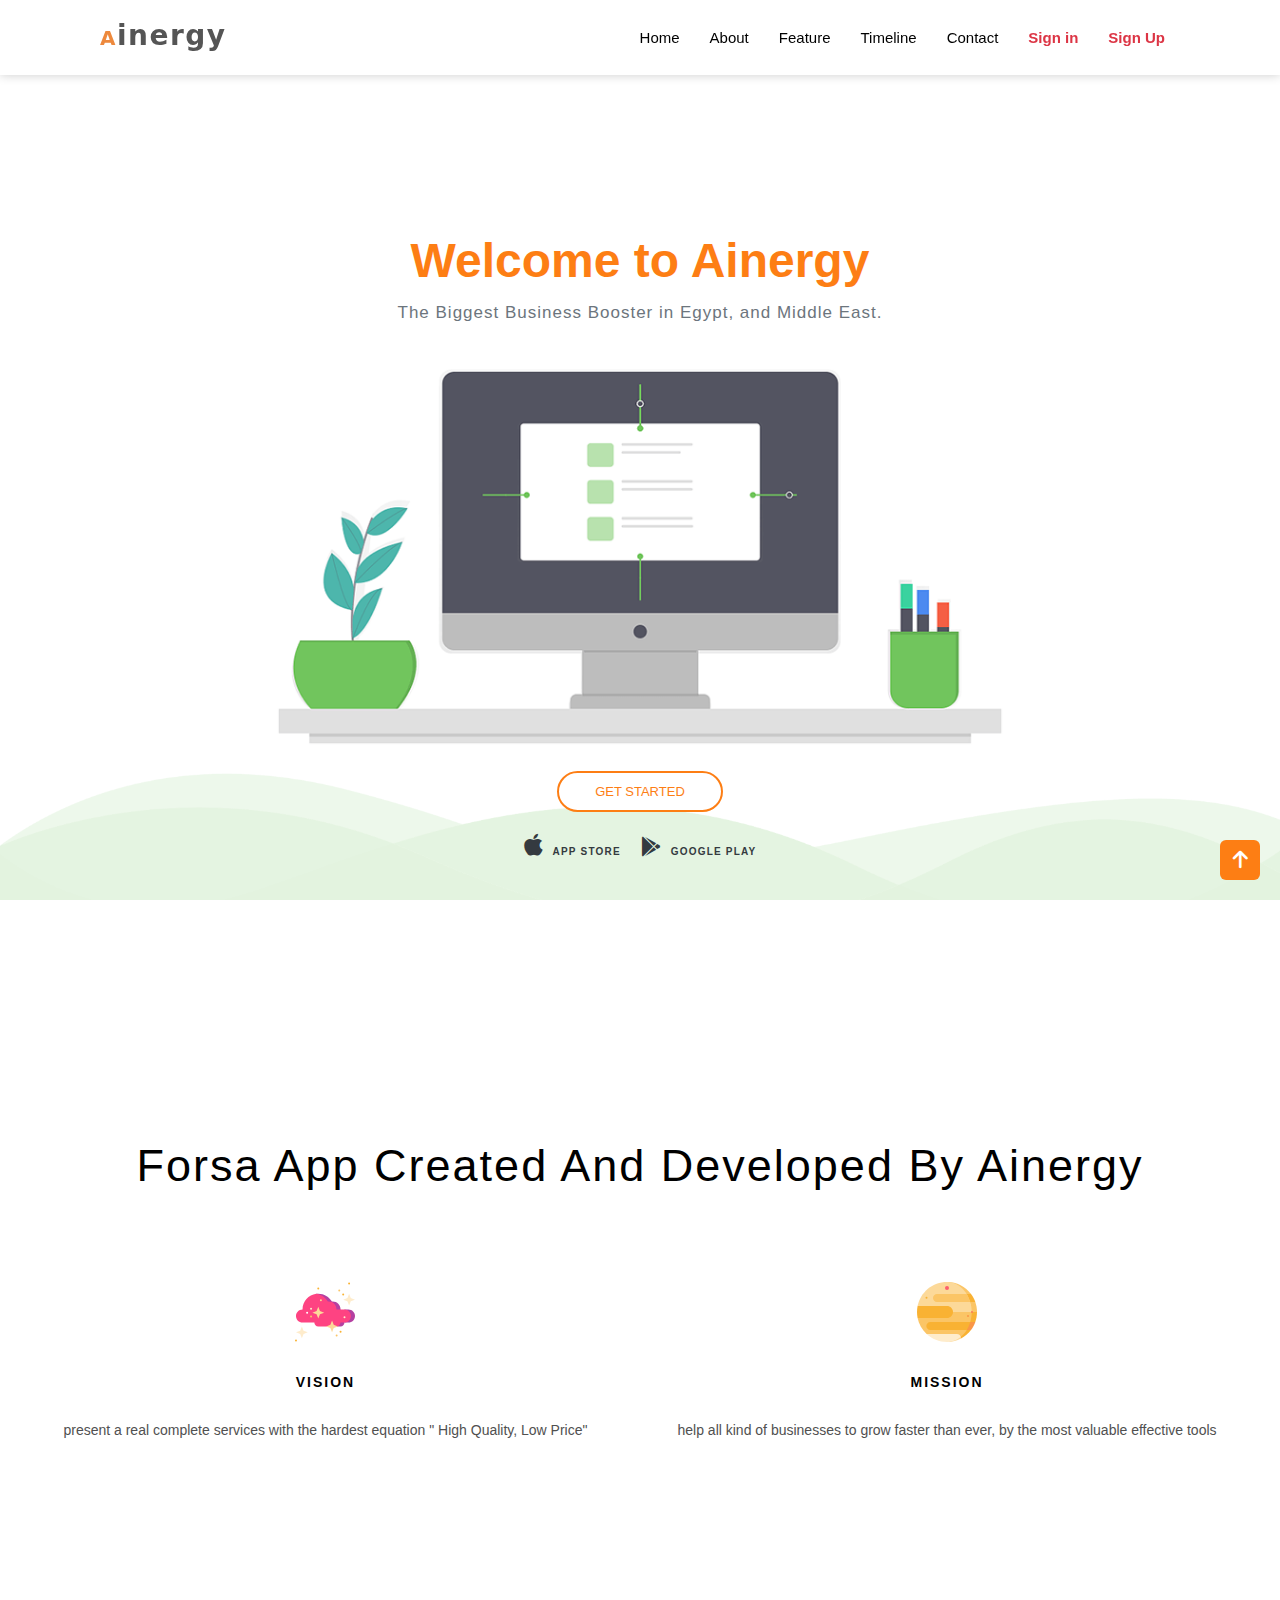
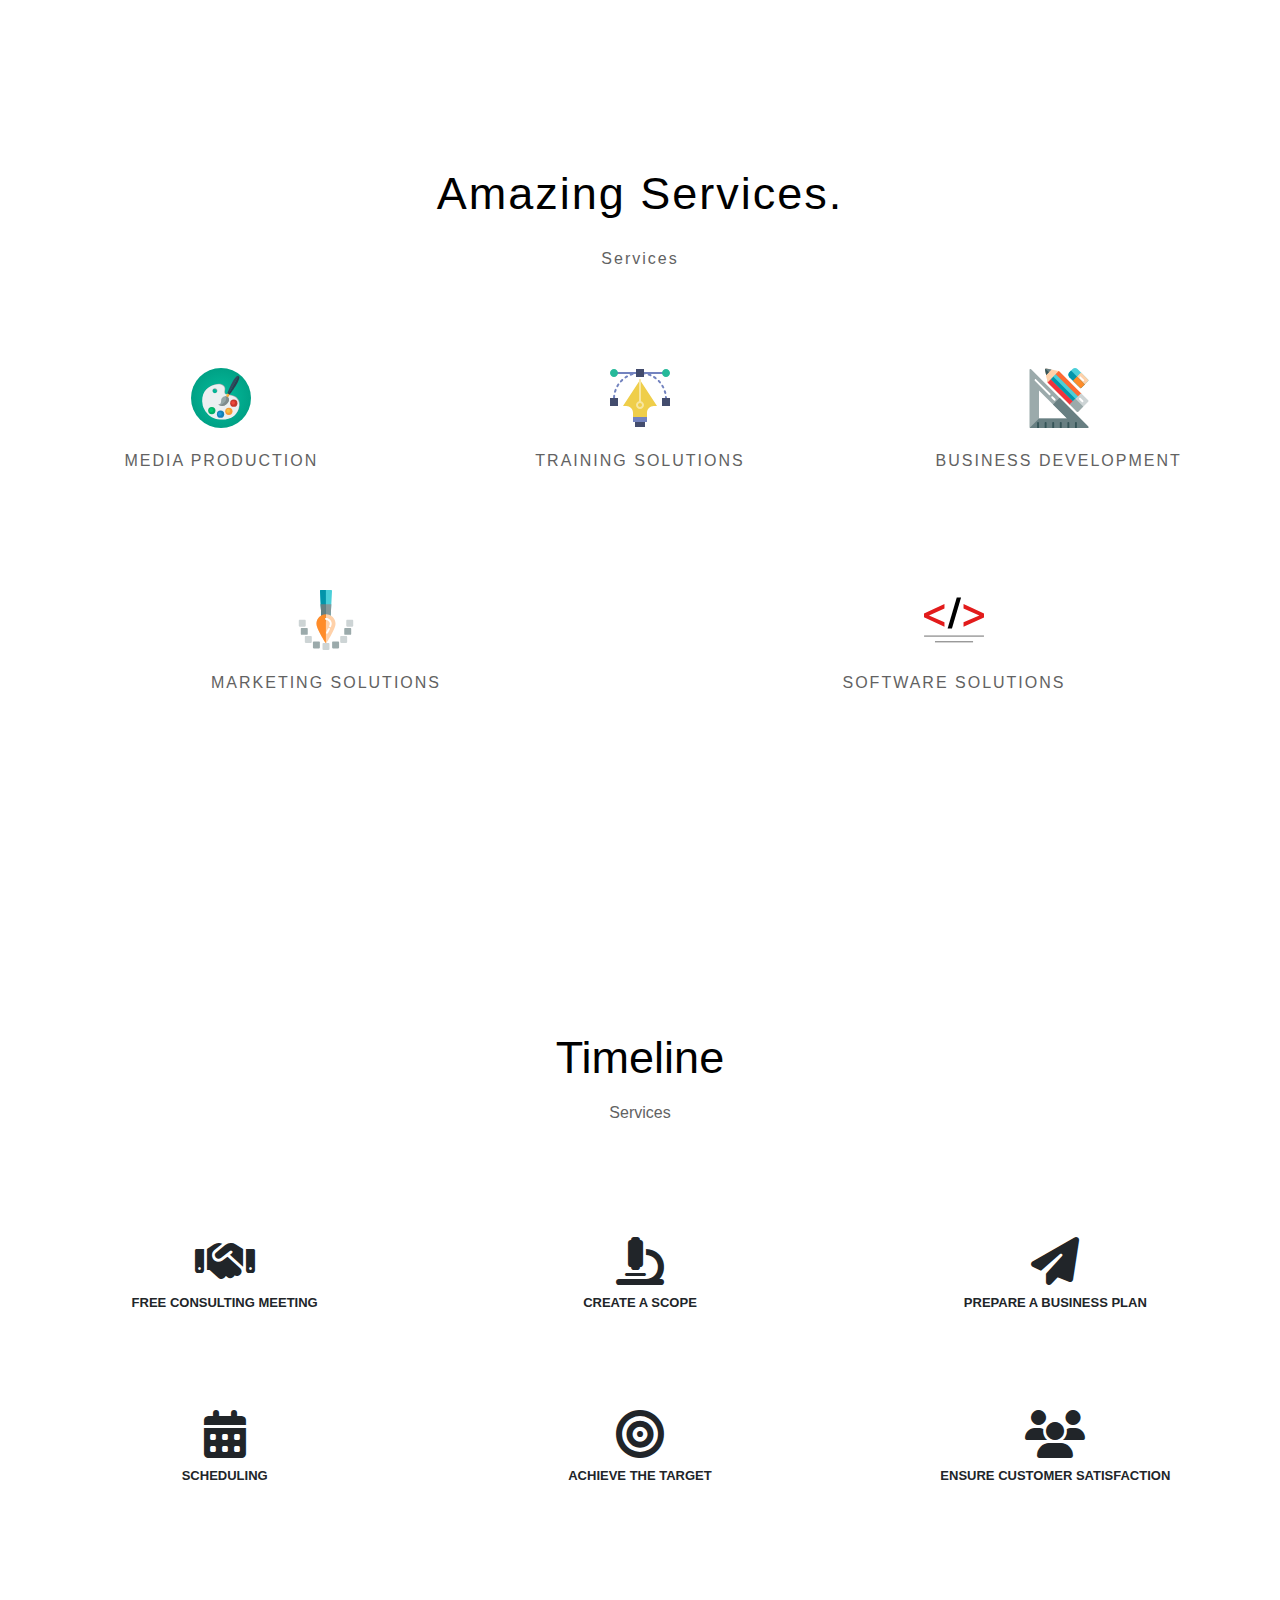
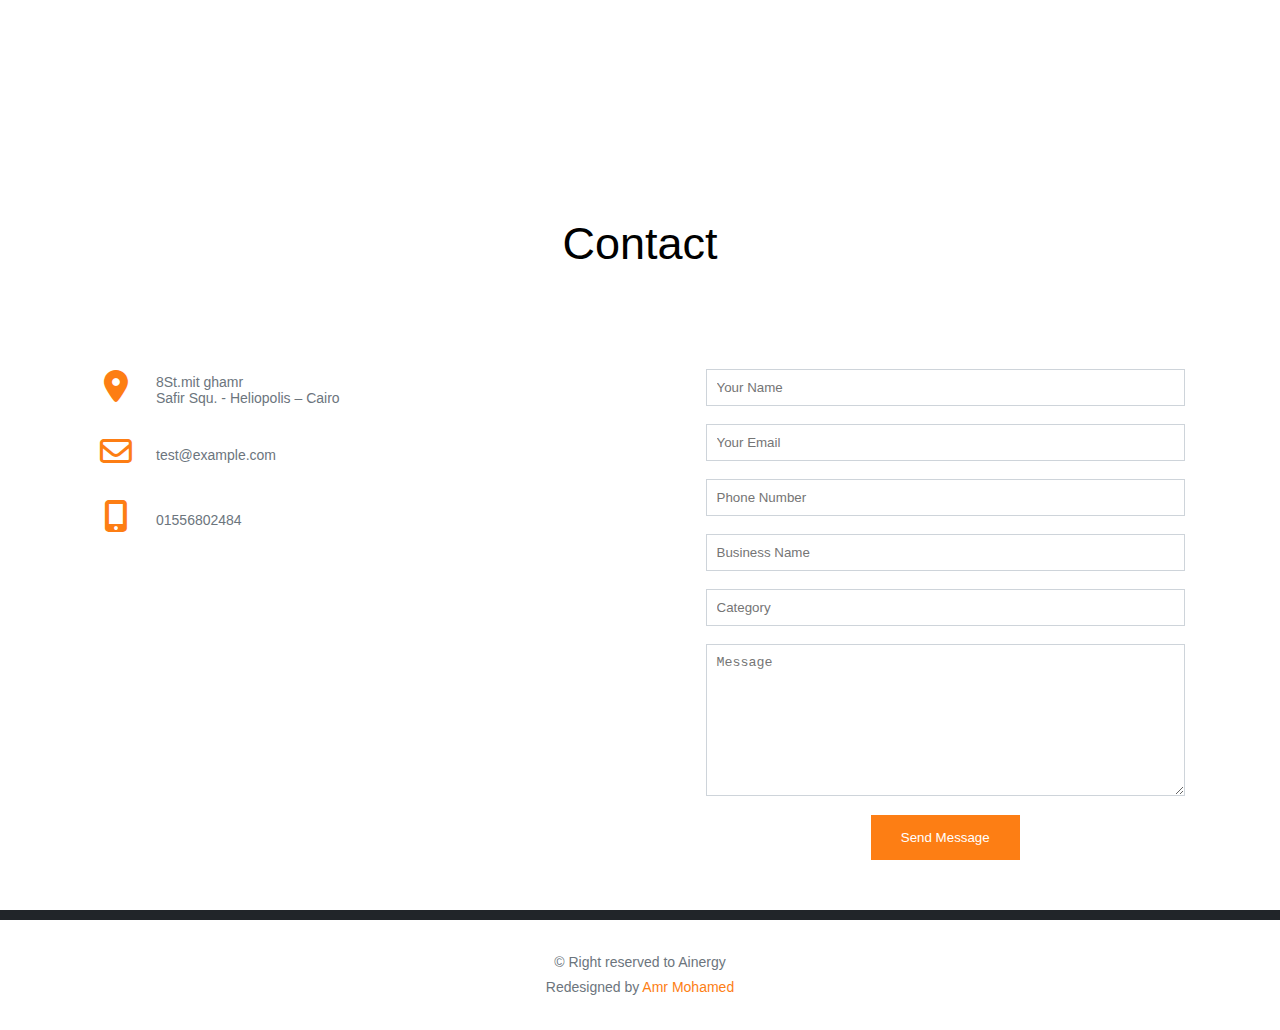
<file: index.html>
<!DOCTYPE html>
<html lang="en">

<head>
  <meta charset="UTF-8" />
  <meta name="viewport" content="width=device-width, initial-scale=1.0" />
  <title>Ainergy</title>
  <link rel="stylesheet" href="css/all.min.css" />
  <link rel="stylesheet" href="css/master.css" />
</head>

<body>
  <header class="nav">
    <a class="logo" href="index.html">Ainergy</a>
    <ul class="links">
      <li><a href="#home">Home</a></li>
      <li><a href="#forsa">About</a></li>
      <li><a href="#feature">Feature</a></li>
      <li><a href="#timeline">Timeline</a></li>
      <li><a href="#contact">Contact</a></li>
      <li><a href="sign-in.html" class="sign-in">Sign in</a></li>
      <li><a href="sign-up.html" class="sign-up">Sign Up</a></li>
    </ul>
    <i class="fa-solid fa-bars"></i>
  </header>
  <section id="home" class="home">
    <div class="container">
      <div class="text">
        <h1>Welcome to Ainergy</h1>
        <p>The Biggest Business Booster in Egypt, and Middle East.</p>
      </div>
      <div class="image">
        <img src="img/hero-img.png" alt="" />
      </div>
      <a href="#forsa" class="btn">get started</a>
      <div class="download">
        <a href="#">
          <i class="fa-brands fa-apple apple"></i>
          <p>App Store</p>
        </a>

        <a href="#">
          <i class="fa-brands fa-google-play"></i>
          <p>Google Play</p>
        </a>
      </div>
    </div>
  </section>
  <section id="forsa" class="forsa">
    <div class="container">
      <div class="title">
        <h2>Forsa App Created And Developed By Ainergy</h2>
      </div>
      <div class="content">
        <div>
          <img src="img/cloud.svg" alt="" />
          <span>VISION</span>
          <p>
            present a real complete services with the hardest equation " High
            Quality, Low Price"
          </p>
        </div>
        <div>
          <img src="img/planet.svg" alt="" />
          <span>MISSION</span>
          <p>
            help all kind of businesses to grow faster than ever, by the most
            valuable effective tools
          </p>
        </div>
      </div>
    </div>
  </section>
  <section id="feature" class="feature">
    <div class="container">
      <div class="title">
        <h2>Amazing Services.</h2>
        <p>Services</p>
      </div>
      <div class="content">
        <div>
          <img src="img/paint-palette.svg" alt="">
          <p>MEDIA PRODUCTION</p>
        </div>
        <div>
          <img src="img/vector.svg" alt="">
          <p>TRAINING SOLUTIONS</p>
        </div>
        <div>
          <img src="img/design-tool.svg" alt="">
          <p>BUSINESS DEVELOPMENT</p>
        </div>
        <div>
          <img src="img/pixel.svg" alt="">
          <p>MARKETING SOLUTIONS</p>
        </div>
        <div>
          <img src="img/code.svg" alt="">
          <p>SOFTWARE SOLUTIONS</p>
        </div>
      </div>
  </section>
  <section id="timeline" class="timeline">
    <div class="container">
      <div class="title">
        <h2>Timeline</h2>
        <p>Services</p>
      </div>
      <div class="content">
        <div class="card">
          <i class="fa-solid fa-handshake fa-3x"></i>
          <p>FREE CONSULTING MEETING</p>
        </div>
        <div class="card">
          <i class="fa-solid fa-microscope fa-3x"></i>
          <p>CREATE A SCOPE</p>
        </div>
        <div class="card">
          <i class="fa-solid fa-paper-plane fa-3x"></i>
          <p>PREPARE A BUSINESS PLAN</p>
        </div>
        <div class="card">
          <i class="fa-solid fa-calendar-days fa-3x"></i>
          <p>SCHEDULING</p>
        </div>
        <div class="card">
          <i class="fa-solid fa-bullseye fa-3x"></i>
          <p>ACHIEVE THE TARGET</p>
        </div>
        <div class="card">
          <i class="fa-solid fa-users fa-3x"></i>
          <p>ENSURE CUSTOMER SATISFACTION</p>
        </div>
      </div>
  </section>
  <section id="contact" class="contact">
    <div class="container">
      <div class="title">
        <h2>Contact</h2>
      </div>
      <div class="content">
        <div class="info">
          <div class="row">
            <i class="fa-solid fa-location-dot fa-2x"></i>
            <p>8St.mit ghamr <br>
              Safir Squ. - Heliopolis – Cairo
            </p>
          </div>
          <div class="row">
            <i class="fa-regular fa-envelope fa-2x"></i>
            <P>test@example.com</P>
          </div>
          <div class="row">
            <i class="fa-solid fa-mobile-screen-button fa-2x"></i>
            <P>01556802484</P>
          </div>
          <div class="row">
            <iframe
              src="https://www.google.com/maps/embed?pb=!1m18!1m12!1m3!1d13825.773598418504!2d31.16029975082691!3d29.966684738649004!2m3!1f0!2f0!3f0!3m2!1i1024!2i768!4f13.1!3m3!1m2!1s0x14584f5dc4b8398f%3A0x6f884cab5eaebef8!2zS2FmcmF0IGFsIEphYmFsLCDYp9mE2YfYsdmF2Iwg2KfZhNis2YrYstipIDM1MjAxMzI!5e0!3m2!1sar!2seg!4v1691461545929!5m2!1sar!2seg"></iframe>
          </div>
        </div>
        <div class="inputs">
          <form action="">
            <input class="input" type="text" name="userName" placeholder="Your Name">
            <input class="input" type="email" name="email" placeholder="Your Email">
            <input class="input" type="tel" name="phone number" placeholder="Phone Number">
            <input class="input" type="text" name="businesses-name" placeholder="Business Name">
            <input class="input" type="text" name="Category" placeholder="Category">
            <textarea class="input" name="Message" placeholder="Message"></textarea>
            <input type="submit" value="Send Message">
          </form>
        </div>
      </div>
  </section>
  <footer>
    <p>© Right reserved to Ainergy</p>
    <p>Redesigned by <a href="#">Amr Mohamed</a></p>
  </footer>
  <a id="home" class="arrow-up" href="#"><i class="fa-solid fa-arrow-up"></i></a>
</body>

</html>
</file>
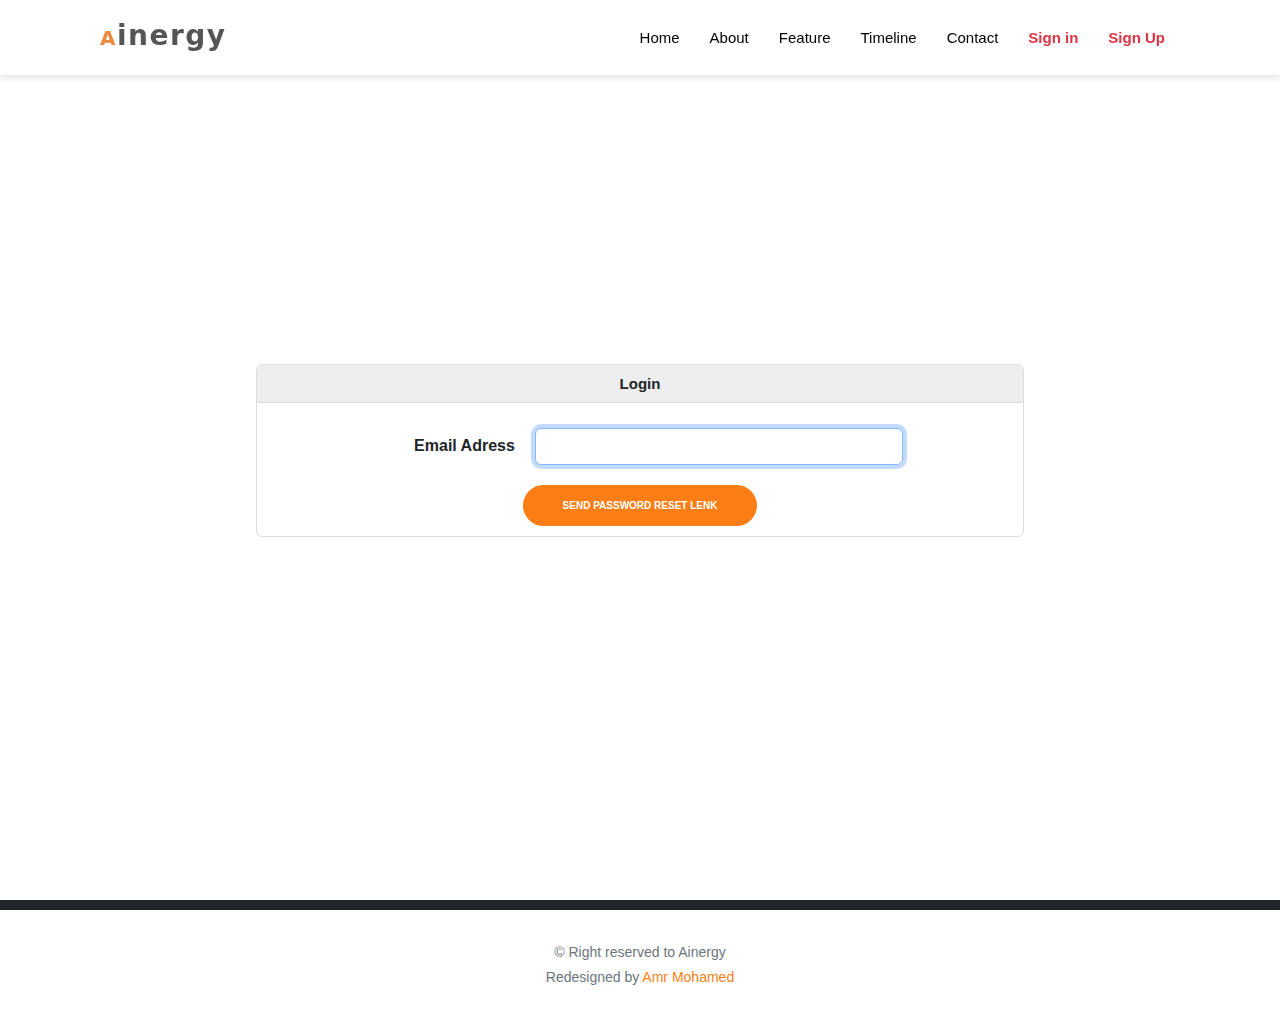
<file: reset-password.html>
<!DOCTYPE html>
<html lang="en">

<head>
    <meta charset="UTF-8" />
    <meta name="viewport" content="width=device-width, initial-scale=1.0" />
    <title>Ainergy</title>
    <link rel="stylesheet" href="css/all.min.css" />
    <link rel="stylesheet" href="css/master.css" />
</head>

<body>
    <header class="nav">
        <a class="logo" href="index.html">Ainergy</a>
        <ul class="links">
            <li><a href="#home">Home</a></li>
            <li><a href="#forsa">About</a></li>
            <li><a href="#feature">Feature</a></li>
            <li><a href="#timeline">Timeline</a></li>
            <li><a href="#contact">Contact</a></li>
            <li><a href="sign-in.html" class="sign-in">Sign in</a></li>
            <li><a href="sign-up.html" class="sign-up">Sign Up</a></li>
        </ul>
        <i class="fa-solid fa-bars"></i>
    </header>
    <section class="register">
        <div class="container">
            <h1>Login</h1>
            <form action="">
                <div class="inputs">
                    <div class="row">
                        <label for="email">Email Adress</label>
                        <input id="email" type="email" autofocus>
                    </div>
                    <div class="row">
                        <button type="submit">SEND PASSWORD RESET LENK</button>
                    </div>
                </div>

            </form>
        </div>
    </section>
    <footer>
        <p>© Right reserved to Ainergy</p>
        <p>Redesigned by <a href="#">Amr Mohamed</a></p>
    </footer>
</body>

</html>
</file>
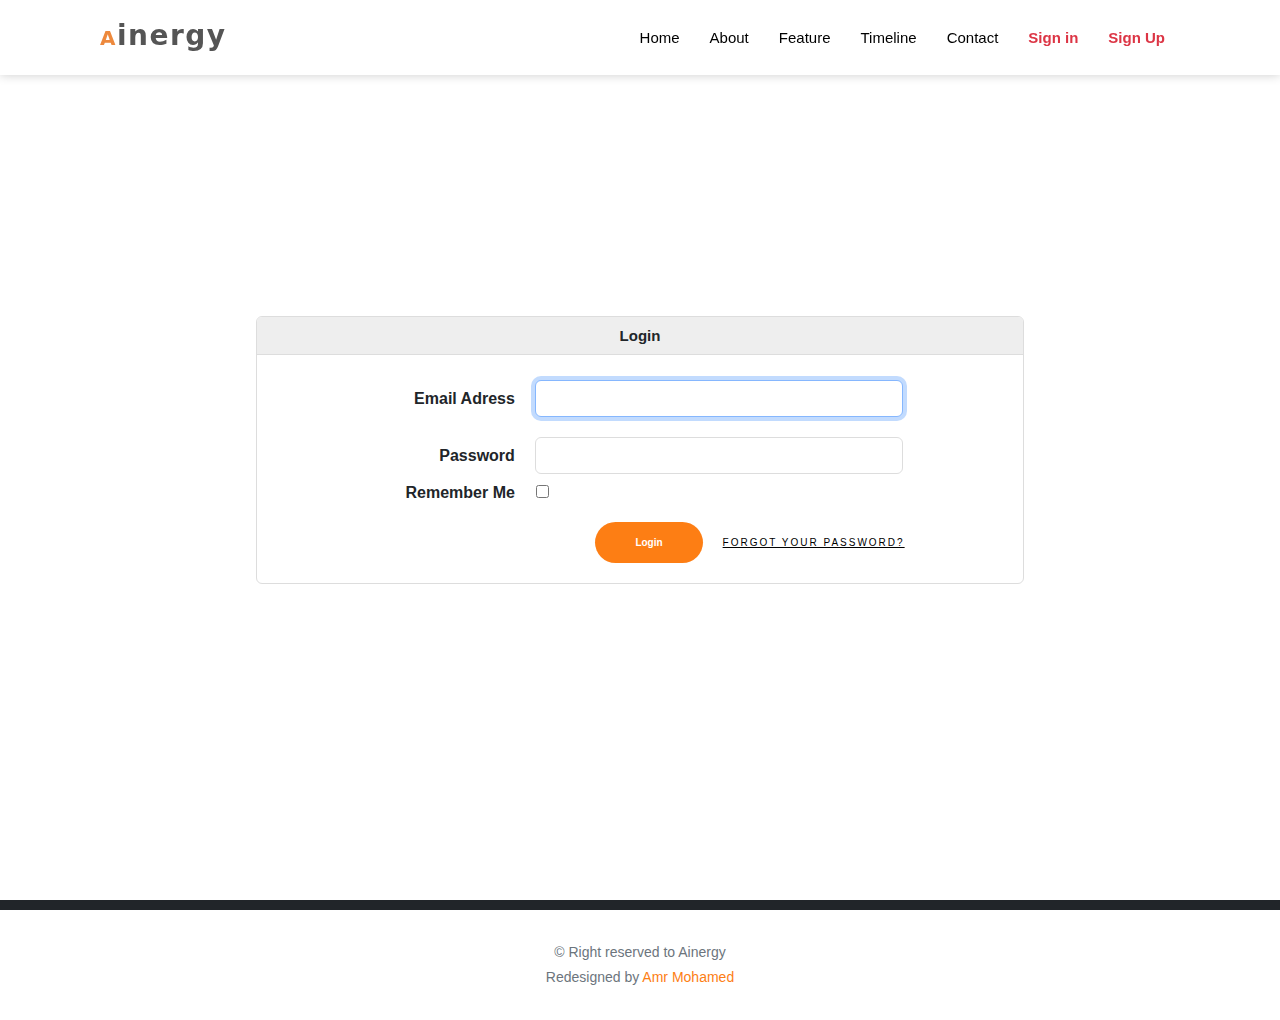
<file: sign-in.html>
<!DOCTYPE html>
<html lang="en">

<head>
    <meta charset="UTF-8" />
    <meta name="viewport" content="width=device-width, initial-scale=1.0" />
    <title>Ainergy</title>
    <link rel="stylesheet" href="css/all.min.css" />
    <link rel="stylesheet" href="css/master.css" />
</head>

<body>
    <header class="nav">
        <a class="logo" href="index.html">Ainergy</a>
        <ul class="links">
            <li><a href="#home">Home</a></li>
            <li><a href="#forsa">About</a></li>
            <li><a href="#feature">Feature</a></li>
            <li><a href="#timeline">Timeline</a></li>
            <li><a href="#contact">Contact</a></li>
            <li><a href="sign-in.html" class="sign-in">Sign in</a></li>
            <li><a href="sign-up.html" class="sign-up">Sign Up</a></li>
        </ul>
        <i class="fa-solid fa-bars"></i>
    </header>
    <section class="register">
        <div class="container">
            <h1>Login</h1>
            <form action="">
                <div class="inputs">
                    <div class="row">
                        <label for="email">Email Adress</label>
                        <input id="email" type="email" autofocus>
                    </div>
                    <div class="row">
                        <label for="password">Password</label>
                        <input id="password" type="password">
                    </div>
                    <div class="row rem">
                        <label for="check">Remember Me</label>
                        <div>
                            <div>
                                <input style="width: 15px; margin: 0 0 0 20px; cursor: pointer;" type="checkbox"
                                    name="checkbox" id="check">
                            </div>
                        </div>
                    </div>
                    <div class="btn">
                        <button class="btn-log" type="submit">Login</button>
                        <a class="reset" href="reset-password.html">FORGOT YOUR PASSWORD?</a>
                    </div>
                </div>

            </form>
        </div>
    </section>
    <footer>
        <p>© Right reserved to Ainergy</p>
        <p>Redesigned by <a href="#">Amr Mohamed</a></p>
    </footer>
</body>

</html>
</file>
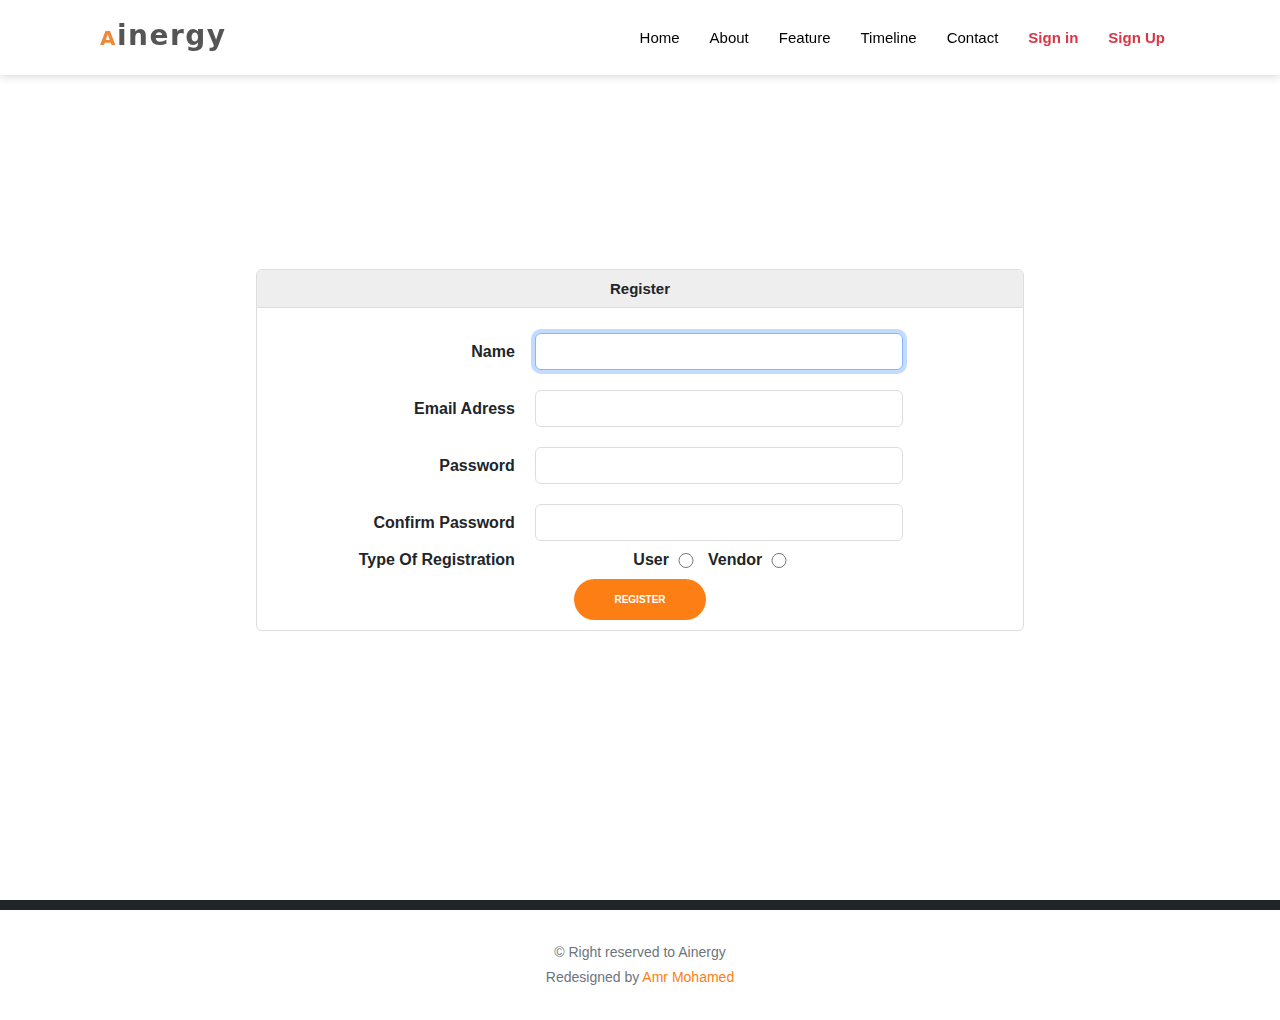
<file: sign-up.html>
<!DOCTYPE html>
<html lang="en">

<head>
    <meta charset="UTF-8" />
    <meta name="viewport" content="width=device-width, initial-scale=1.0" />
    <title>Ainergy</title>
    <link rel="stylesheet" href="css/all.min.css" />
    <link rel="stylesheet" href="css/master.css" />
</head>

<body>
    <header class="nav">
        <a class="logo" href="index.html">Ainergy</a>
        <ul class="links">
            <li><a href="#home">Home</a></li>
            <li><a href="#forsa">About</a></li>
            <li><a href="#feature">Feature</a></li>
            <li><a href="#timeline">Timeline</a></li>
            <li><a href="#contact">Contact</a></li>
            <li><a href="sign-in.html" class="sign-in">Sign in</a></li>
            <li><a href="sign-up.html" class="sign-up">Sign Up</a></li>
        </ul>
        <i class="fa-solid fa-bars"></i>
    </header>
    <section class="register">
        <div class="container">
            <h1>Register</h1>
            <form action="">
                <div class="inputs">
                    <div class="row">
                        <label for="name">Name</label>
                        <input id="name" type="text" required autofocus>
                    </div>
                    <div class="row">
                        <label for="email">Email Adress</label>
                        <input id="email" type="email">
                    </div>
                    <div class="row">
                        <label for="password">Password</label>
                        <input id="password" type="password">
                    </div>
                    <div class="row">
                        <label for="confirm">Confirm Password</label>
                        <input id="confirm" type="password">
                    </div>
                    <div class="row">
                        <label>Type Of Registration</label>
                        <div class="row-nested">
                            <div>
                                <label for="user">User</label>
                                <input class="radio" id="user" type="radio" name="type">
                            </div>
                            <div>
                                <label for="vendor">Vendor</label>
                                <input class="radio" id="vendor" type="radio" name="type">
                            </div>
                        </div>
                    </div>
                    <div class="row">
                        <button type="submit">REGISTER</button>
                    </div>
                </div>

            </form>
        </div>
    </section>
    <footer>
        <p>© Right reserved to Ainergy</p>
        <p>Redesigned by <a href="#">Amr Mohamed</a></p>
    </footer>
</body>

</html>
</file>
<file: css/master.css>
* {
    padding: 0;
    margin: 0;
    box-sizing: border-box;
    scroll-behavior: smooth;
}


:root {
    --bs-blue: #0d6efd;
    --bs-indigo: #6610f2;
    --bs-purple: #6f42c1;
    --bs-pink: #d63384;
    --bs-red: #dc3545;
    --bs-orange: #fd7e14;
    --bs-yellow: #ffc107;
    --bs-green: #198754;
    --bs-teal: #20c997;
    --bs-cyan: #0dcaf0;
    --bs-black: #000;
    --bs-white: #fff;
    --bs-gray: #6c757d;
    --bs-gray-dark: #343a40;
    --bs-gray-100: #f8f9fa;
    --bs-gray-200: #e9ecef;
    --bs-gray-300: #dee2e6;
    --bs-gray-400: #ced4da;
    --bs-gray-500: #adb5bd;
    --bs-gray-600: #6c757d;
    --bs-gray-700: #495057;
    --bs-gray-800: #343a40;
    --bs-gray-900: #212529;
    --bs-primary: #0d6efd;
    --bs-secondary: #6c757d;
    --bs-success: #198754;
    --bs-info: #0dcaf0;
    --bs-warning: #ffc107;
    --bs-danger: #dc3545;
    --bs-light: #f8f9fa;
    --bs-dark: #212529;
    --section-padding: 150px;
}

body {
    font-family: sans-serif;
    position: relative;
}

.arrow-up {
    background-color: var(--bs-orange);
    width: 40px;
    height: 40px;
    right: 20px;
    bottom: 20px;
    display: flex;
    justify-content: center;
    align-items: center;
    font-size: 20px;
    color: white;
    border-radius: 6px;
    position: fixed;
}

ul {
    list-style-type: none;
}

a {
    text-decoration: none;
}

.container {
    width: 95%;
    margin: 0 auto;
}



.nav {
    display: flex;
    justify-content: space-between;
    align-items: center;
    padding: 15px 100px;
    box-shadow: rgba(0, 0, 0, 0.2) 0px 0px 10px;
    background-color: white;
    height: 75px;
    width: 100%;
    position: fixed;
    top: 0;
    z-index: 100000000000000000000;
}

@media (max-width: 950px) {
    .nav {
        padding-right: 50px;
        padding-left: 50px;
    }

    @media (max-width: 750px) {
        .nav {
            padding-right: 20px;
            padding-left: 20px;
        }
    }
}

.nav .logo {
    font-size: 28px;
    font-family: system-ui,
        -apple-system, BlinkMacSystemFont,
        'Segoe UI', Roboto, Oxygen, Ubuntu, Cantarell,
        'Open Sans', 'Helvetica Neue', sans-serif;
    font-weight: 600;
    color: #555;
    padding-bottom: 5px;
    letter-spacing: 1.5px;
}

.nav .logo::first-letter {
    color: #ed893d;
    font-size: 20px;
}

.nav .links {
    display: flex;
    align-items: center;
}

.nav i {
    font-size: 20px;
    cursor: pointer;
}

@media (min-width: 951px) {
    .nav i {
        display: none;
    }

    @media (max-width:950px) {
        .nav i {
            display: block;
        }
    }
}

@media (max-width:950px) {
    .nav .links {
        display: none;
    }
}

.nav .links li a {
    color: black;
    transition: 0.3s;
    font-size: 15px;
    padding: 25px 15px;
}

.nav .links li a:hover {
    color: var(--bs-orange);
}

.nav .links li a.sign-in,
.nav .links li a.sign-up {
    font-weight: 600;
    color: var(--bs-danger);
}

.home {
    width: 100%;
    /* height: calc(100vh - 75px); */
    height: 110vh;
    /* margin-top: 75px; */
    background-image: url(../img/home-bg.png);
    background-repeat: no-repeat;
    background-size: 100%;
    background-position: bottom;
    background-attachment: fixed;
    display: flex;
    align-items: center;
    justify-content: center;
}

@media (max-width: 950px) {
    .home {
        background-attachment: inherit;
    }
}

@media (max-width: 650px) {
    .home {
        height: 100vh;
    }
}

@media (max-height: 650px) {
    .home {
        height: 220vh;
    }
}

.home .container {
    display: flex;
    flex-direction: column;
    justify-content: center;
    align-items: center;
    text-align: center;
    width: 100%;
}

.home .container .text {
    margin: 120px 0 30px;
}

.home .container .text h1 {
    font-size: 48px;
    color: var(--bs-orange);
    font-family: "Philosopher",
        sans-serif;
    margin-bottom: 15px;
}

@media (max-width: 950px) {
    .home .container .text h1 {
        font-size: 38px;
    }
}

.home .container .text p {
    color: var(--bs-gray);
    letter-spacing: 1px;
    font-size: 17px;
}

@media (max-width: 950px) {
    .home .container .text p {
        font-size: 15px;
    }
}

.home .container .image {
    margin-top: 15px;
}

.home .container .image img {
    max-width: 95%;
}

.home .container a.btn {
    color: var(--bs-orange);
    padding: 11px 36px;
    border: 2px solid var(--bs-orange);
    border-radius: 50px;
    background-color: white;
    text-transform: uppercase;
    font-size: 13px;
    transition: 0.3s;
    margin-top: 20px;
}

.home .container a.btn:hover {
    color: white;
    background-color: var(--bs-orange);
}

.home .container .download {
    display: flex;
    justify-content: center;
    width: 100%;
    margin: 20px 0;
    gap: 20px;
}

.home .container .download>a {
    display: flex;
    align-items: flex-end;
    color: var(--bs-gray-800);
    transition: 0.3s;
}

.home .container .download>a:hover {
    color: var(--bs-orange);
}

.home .container .download>a i {
    margin-right: 10px;
    font-size: 20px;
}

.home .container .download>a .apple {
    font-size: 25px;
}

.home .container .download>a p {
    font-size: 10px;
    text-transform: uppercase;
    letter-spacing: 1.2px;
    font-weight: bold;
}

/* Forsa section */

.forsa {
    padding-top: var(--section-padding);
    padding-bottom: var(--section-padding);
}

.forsa .container h2 {
    font-weight: 100;
    text-align: center;
    letter-spacing: 2px;
    font-size: 45px;
}

@media (max-width: 950px) {
    .forsa .container h2 {
        font-size: 36px;
    }
}

.forsa .container .content {
    display: flex;
    justify-content: center;
    gap: 30px;
    margin-top: 60px;
    text-align: center;
}

@media (max-width: 750px) {
    .forsa .container .content {
        flex-direction: column;
    }

    .forsa .container h2 {
        font-size: 30px;
    }
}

.forsa .container .content>div {
    padding: 30px;
    display: flex;
    flex-direction: column;
    justify-content: center;
    align-items: center;
    gap: 20px;
    transition: 0.5s;
}

.forsa .container .content>div:hover {
    box-shadow: 0 0 30px rgba(0, 0, 0, 0.1);
}

.forsa .container .content>div img {
    width: 60px;
}

.forsa .container .content>div span {
    font-weight: 700;
    line-height: 40px;
    letter-spacing: 2px;
    font-size: 14px;
}

.forsa .container .content>div p {
    font-size: 14px;
    color: #505050;
    font-weight: 300;
}

/* End forsa Section */

/* Start Feature Section */
.feature {
    padding-top: var(--section-padding);
    padding-bottom: var(--section-padding);
}

.feature .container {
    text-align: center;
    letter-spacing: 2px;
}

.feature .container h2 {
    font-size: 45px;
    font-weight: 100;
    margin-bottom: 30px;
}

@media (max-width: 950px) {
    .feature .container h2 {
        font-size: 36px;
    }
}

.feature .container p {
    color: #626262;
}

.feature .content {
    margin-top: 60px;
    text-align: center;
    display: flex;
    flex-wrap: wrap;
    justify-content: center;
    align-items: center;
    gap: 40px;
}


.feature .content>div {
    flex-basis: calc((100% / 3) - 40px);
    padding: 40px;
    transition: 0.5s;
    flex-grow: 1;
}

@media (max-width: 950px) {
    .feature .content>div {
        flex-basis: calc((100% / 2) - 40px);
    }
}

@media (max-width: 650px) {
    .feature .content>div {
        flex-basis: 100%;
    }
}

.feature .content>div:hover {
    box-shadow: 0 0 30px rgba(0, 0, 0, 0.1);
}

.feature .content>div img {
    width: 60px;
}

.feature .content>div p {
    margin-top: 20px;
    font-family: 900;
}

/* End Feature Section */
.timeline {
    padding-top: var(--section-padding);
    padding-bottom: var(--section-padding);
}

.timeline .title {
    text-align: center;
}

.timeline .title h2 {
    margin-bottom: 20px;
    font-size: 45px;
    font-weight: 100;
}

@media (max-width: 950px) {
    .timeline .title h2 {
        font-size: 36px;
    }
}


.timeline .title p {
    color: #626262;
}

.timeline .content {
    display: grid;
    grid-template-columns: repeat(auto-fill, minmax(350px, 1fr));
    gap: 30px;
    text-align: center;
    margin-top: 80px;
}

.timeline .content .card {
    padding: 35px 20px;
    color: var(--bs-dark);
    transition: 0.5s;
}

.timeline .content .card:hover {
    box-shadow: 0px 0px 35px rgba(0, 0, 0, 0.1);
}

.timeline .content .card i {
    margin-bottom: 10px;
}

.timeline .content .card p {
    font-size: 13px;
    font-weight: bold;
}

/* End Timeline Section */

/* Start Contact Section */
.contact {
    padding-top: var(--section-padding);
    padding-bottom: 50px;
}

.contact .container {
    width: 85%;
}

.contact .title h2 {
    text-align: center;
    font-size: 45px;
    font-weight: 100;
    margin-bottom: 100px;
}

@media (max-width: 950px) {
    .contact .title h2 {
        font-size: 36px;
    }
}

.contact .content {
    display: flex;
    justify-content: center;
    gap: 30px;
}

@media (max-width: 750px) {
    .contact .content {
        flex-direction: column;
    }
}

.contact .content .info {
    display: flex;
    flex-direction: column;
    gap: 25px;
    flex-grow: 1;
}

.contact .content .info .row {
    display: flex;
    align-items: center;
    gap: 20px;
}

.contact .content .info .row iframe {
    width: 80%;
    height: 200px;
    border: none;
}

@media (max-width: 750px) {
    .contact .content .info .row iframe {
        width: 100%;
    }
}

.contact .content .info .row i {
    width: 40px;
    height: 40px;
    display: flex;
    justify-content: center;
    color: var(--bs-orange);
}

.contact .content .info .row p {
    font-size: 14px;
    font-weight: 100;
    color: var(--bs-gray);
}

.contact .content .inputs {
    flex-grow: 1;
}

.contact .content .inputs form {
    display: flex;
    flex-direction: column;
    justify-content: center;
    align-items: center;
    gap: 20px;
}

.contact .content .inputs form .input,
textarea {
    outline: 1px solid #ced4da;
    border: none;
    padding: 10px;
    width: 100%;
    transition: 0.3s;
}

.contact .content .inputs form .input:focus {
    outline: 1px solid var(--bs-orange);
}

.contact .content textarea {
    height: 150px;
}

input[type='submit'] {
    width: fit-content;
    padding: 15px 30px;
    background-color: var(--bs-orange);
    color: white;
    border: none;
    cursor: pointer;
    transition: 0.3s;
}

input[type='submit']:hover {
    background-color: var(--bs-teal);
}

/* End Contact Section */

/* Start Footer */
footer {
    border-top: 10px solid var(--bs-dark);
    text-align: center;
    padding: 30px;
}

footer p {
    font-size: 14px;
    line-height: 25px;
    color: var(--bs-gray);
}

footer p a {
    color: var(--bs-orange);
}

/* End Footer */

/* Start Register */
.register {
    height: 100vh;
    display: flex;
    align-items: center;
    justify-content: center;
    color: var(--bs-dark);
}

.register .container {
    border: 1px solid #ddd;
    max-width: 95%;
    width: 60%;
    border-radius: 6px;
    overflow: hidden;
    background-color: white;
}

@media (max-width: 950px) {
    .register .container {
        width: 70%;
    }
}

@media (max-width: 750px) {
    .register .container {
        width: 80%;
        margin-top: 75px;
    }
}

@media (max-width: 550px) {
    .register .container {
        width: 90%;
    }
}

.register h1 {
    border-bottom: 1px solid #ddd;
    width: 100%;
    text-align: center;
    font-size: 15px;
    padding: 10px;
    background-color: #eee;
}

.register .inputs {
    padding: 15px 15px 0;
}

.register .inputs .row {
    display: flex;
    align-items: center;
    flex-wrap: wrap;
}

@media (max-width: 750px) {
    .register .inputs .row {
        flex-direction: column;
    }
}


.register .inputs .row label {
    flex-basis: 33%;
    text-align: right;
    cursor: pointer;
    color: var(--bs-dark);
    font-weight: bold;
}

.register .inputs .row input {
    width: 50%;
    padding: 10px;
    border: 1px solid #ddd;
    outline: none;
    border-radius: 6px;
    transition: 0.1s linear;
    margin-top: 10px;
    margin-bottom: 10px;
    margin-left: 20px;
}

@media (max-width: 750px) {
    .register .inputs .row input {
        width: 95%;
        margin-left: 0;
        margin: 5px 0 30px;
    }
}

.register .inputs .row input:focus {
    border-color: #86b7fe;
    box-shadow: 0 0 0 0.25rem rgba(13, 110, 253, .25);
}



.register .inputs .row .row-nested {
    display: flex;
    align-items: center;
    justify-content: center;
    text-align: center;
    flex-basis: 55%;
}

@media (max-width: 750px) {
    .register .inputs .row .row-nested {
        margin: 10px 0 5px 20px;
    }
}

.register .inputs .row .row-nested div {
    display: flex;
    align-items: center;
    /* flex: 1; */
}

.register .inputs .row .radio {
    display: flex;
    align-items: center;
    width: 24px;
    height: 15px;
    outline: none;

    margin: 0 10px 0 5px;
}

.register .inputs .row .radio:focus {
    box-shadow: none;
}

.register .inputs .row:last-child div label {
    flex-basis: 0;
}

.register .inputs .row button {
    display: block;
    margin: 10px auto;
    padding: 15px 40px;
    border-radius: 50px;
    border: none;
    color: white;
    background-color: var(--bs-orange);
    cursor: pointer;
    transition: 0.3s;
    font-size: 10px;
    font-weight: 600;
}

.register .inputs .row button:hover {
    background-color: var(--bs-dark);
}

/* End Register */
/* Start Login */
.register .inputs .btn {
    display: flex;
    justify-content: center;
    align-items: center;
    gap: 20px;
    flex-wrap: wrap;
    margin: 20px 0;
}

@media (max-width: 1100px) {
    .register .inputs .btn {
        flex-direction: column;
    }
}


.register .inputs .btn .btn-log {
    display: block;
    padding: 15px 40px;
    margin: 0px 0 0px 220px;
    border-radius: 50px;
    border: none;
    color: white;
    background-color: var(--bs-orange);
    cursor: pointer;
    transition: 0.3s;
    font-size: 10px;
    font-weight: 600;
}

@media (max-width: 1100px) {
    .register .inputs .btn .btn-log {
        margin: 20px 0 0
    }
}

.register .inputs .btn .reset {
    font-size: 10px;
    text-decoration: underline;
    color: black;
    /* margin: 20px 10px 5px 0; */
    letter-spacing: 2px
}

@media (max-width: 1100px) {
    .register .inputs .btn .reset {
        /* margin: 0 auto 15px; */
    }
}


@media (max-width: 750px) {
    .register .inputs .rem {
        flex-direction: row;
        justify-content: center;
        margin-left: -10%;
    }
}

/* End Login */
/* Start Reset */
.register .inputs .row #email {
    margin-bottom: 10px;
}

/* End Reset */
</file>
